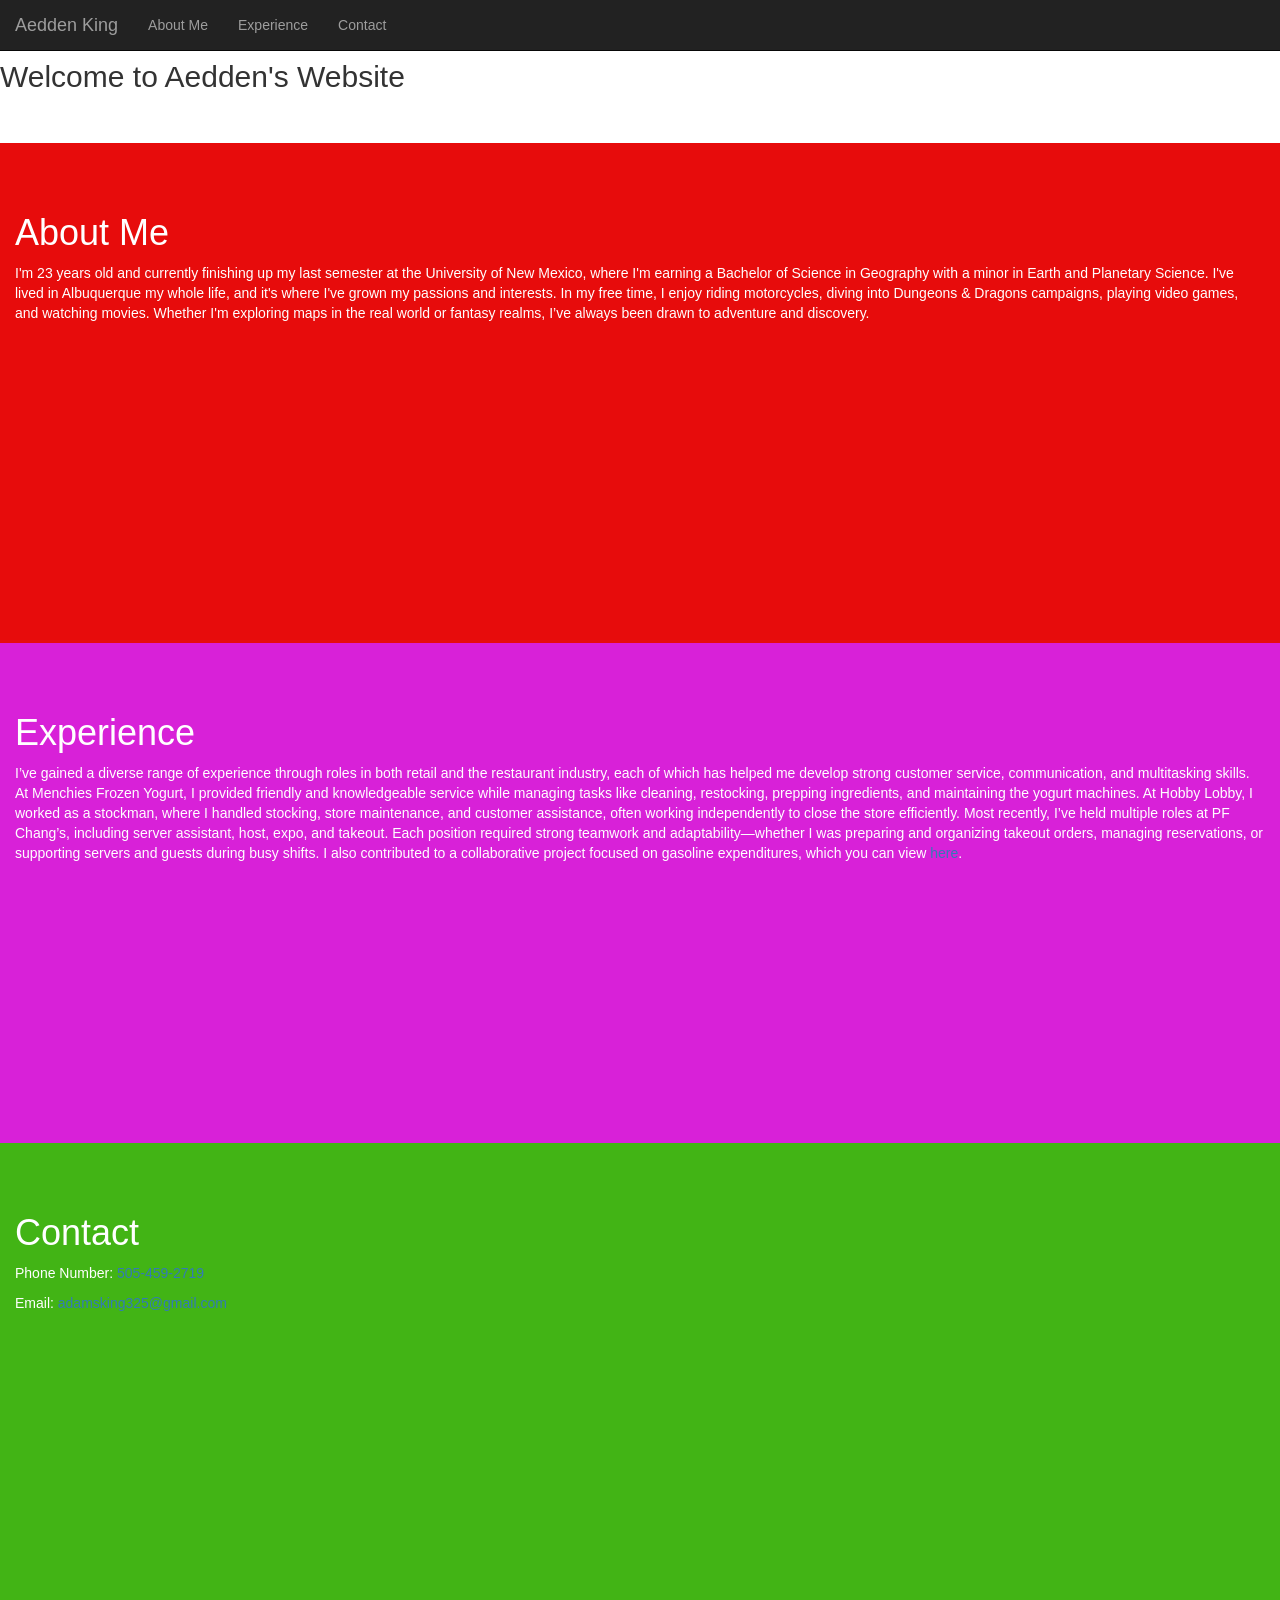
<file: index.html>
<!DOCTYPE html>
<html lang="en">

<head>
  <title>Aedden King Personal Website</title>
  <meta charset="utf-8">
  <meta name="viewport" content="width=device-width, initial-scale=1">
  <!-- Stylesheets -->
  <link rel="stylesheet" href="https://maxcdn.bootstrapcdn.com/bootstrap/3.4.1/css/bootstrap.min.css">
  <link rel="stylesheet" href="myStyle_Scrollspy.css" />

  <script src="https://ajax.googleapis.com/ajax/libs/jquery/3.4.1/jquery.min.js"></script>
  <script src="https://maxcdn.bootstrapcdn.com/bootstrap/3.4.1/js/bootstrap.min.js"></script>
</head>

<body data-spy="scroll" data-target=".navbar" data-offset="50">

  <br>
  <br>
  <h2>Welcome to Aedden's Website</h2>
  <br>
  <br>
  <nav class="navbar navbar-inverse navbar-fixed-top">
    <div class="container-fluid">
      <div class="navbar-header">
        <button type="button" class="navbar-toggle" data-toggle="collapse" data-target="#myNavbar">
          <span class="icon-bar"></span>
          <span class="icon-bar"></span>
          <span class="icon-bar"></span>
        </button>
        <a class="navbar-brand" href="#">Aedden King</a>
      </div>
      <div>
        <div class="collapse navbar-collapse" id="myNavbar">
          <ul class="nav navbar-nav">
            <li><a href="#section1">About Me</a></li>
            <li><a href="#section2">Experience</a></li>
            <li><a href="#section3">Contact</a></li>
            <!-- 
            <li class="dropdown">
              <a class="dropdown-toggle" data-toggle="dropdown" href="#">Section 4 <span class="caret"></span></a>
              <ul class="dropdown-menu">
                <li><a href="#section41">Section 4-1</a></li>
                <li><a href="#section42">Section 4-2</a></li>
              </ul>
            </li>
            -->
          </ul>
        </div>
      </div>
    </div>
  </nav>

  <div id="section1" class="container-fluid">
    <h1>About Me</h1>
    <p>I'm 23 years old and currently finishing up my last semester at the University of New Mexico, where I'm earning a Bachelor of Science in Geography with a minor in Earth and Planetary Science. I've lived in Albuquerque my whole life, and it's where I've grown my passions and interests. In my free time, I enjoy riding motorcycles, diving into Dungeons & Dragons campaigns, playing video games, and watching movies. Whether I'm exploring maps in the real world or fantasy realms, I’ve always been drawn to adventure and discovery.</p>
  </div>

  <div id="section2" class="container-fluid">
    <h1>Experience</h1>
    <p>I’ve gained a diverse range of experience through roles in both retail and the restaurant industry, each of which has helped me develop strong customer service, communication, and multitasking skills. At Menchies Frozen Yogurt, I provided friendly and knowledgeable service while managing tasks like cleaning, restocking, prepping ingredients, and maintaining the yogurt machines. At Hobby Lobby, I worked as a stockman, where I handled stocking, store maintenance, and customer assistance, often working independently to close the store efficiently. Most recently, I’ve held multiple roles at PF Chang’s, including server assistant, host, expo, and takeout. Each position required strong teamwork and adaptability—whether I was preparing and organizing takeout orders, managing reservations, or supporting servers and guests during busy shifts. I also contributed to a collaborative project focused on gasoline expenditures, which you can view <a href="https://aeddenking.github.io/FinalFuelProject/" target="_blank">here</a>.</p>
  </div>

  <div id="section3" class="container-fluid">
    <h1>Contact</h1>
    <p>Phone Number: <a href="tel:5054592719">505-459-2719</a></p>
    <p>Email: <a href="mailto:adamsking325@gmail.com">adamsking325@gmail.com</a></p>
  </div>

  <!-- Optional empty section placeholder, can be removed if unused -->
  <div id="section4" class="container-fluid"></div>

</body>

</html>
</file>
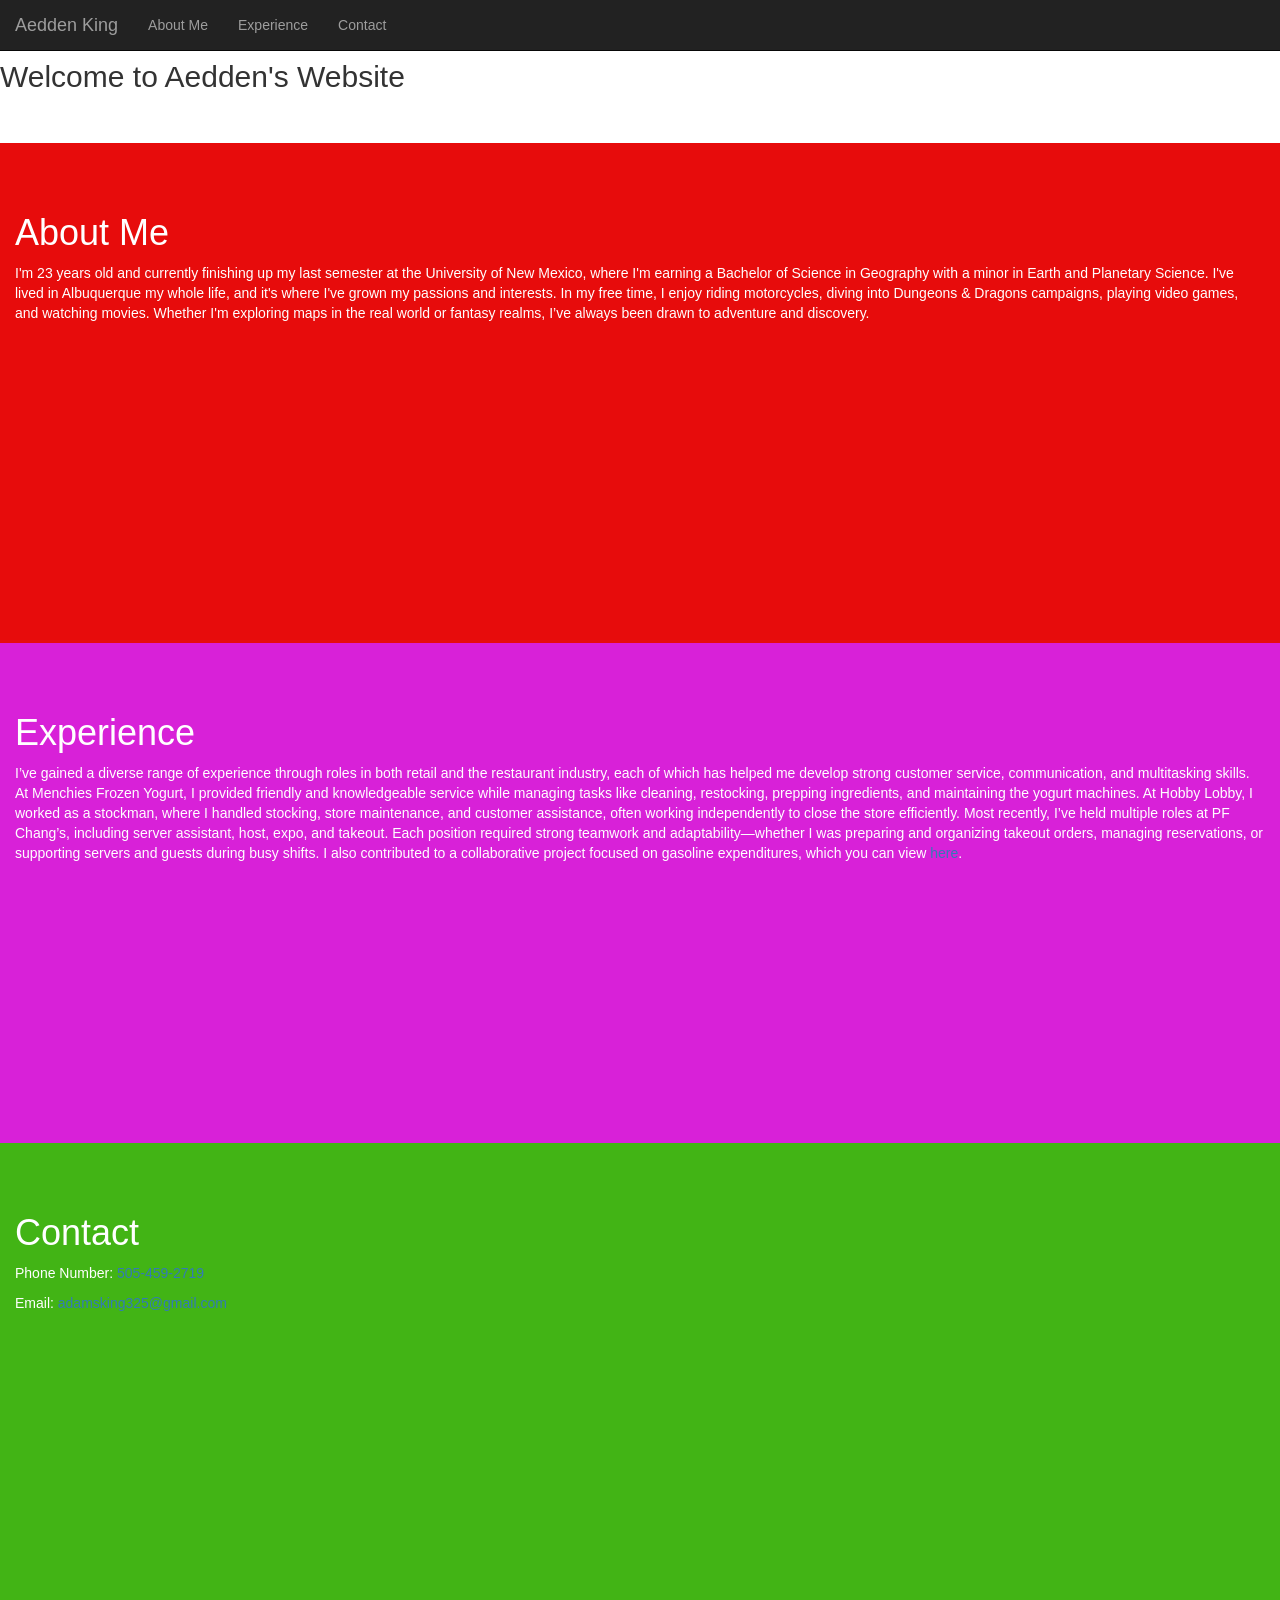
<file: AeddenKingWebApp/index.html>
<!DOCTYPE html>
<html lang="en">

<head>
  <title>Aedden King Personal Website</title>
  <meta charset="utf-8">
  <meta name="viewport" content="width=device-width, initial-scale=1">
  <!-- Stylesheets -->
  <link rel="stylesheet" href="https://maxcdn.bootstrapcdn.com/bootstrap/3.4.1/css/bootstrap.min.css">
  <link rel="stylesheet" href="myStyle_Scrollspy.css" />

  <script src="https://ajax.googleapis.com/ajax/libs/jquery/3.4.1/jquery.min.js"></script>
  <script src="https://maxcdn.bootstrapcdn.com/bootstrap/3.4.1/js/bootstrap.min.js"></script>
</head>

<body data-spy="scroll" data-target=".navbar" data-offset="50">

  <br>
  <br>
  <h2>Welcome to Aedden's Website</h2>
  <br>
  <br>
  <nav class="navbar navbar-inverse navbar-fixed-top">
    <div class="container-fluid">
      <div class="navbar-header">
        <button type="button" class="navbar-toggle" data-toggle="collapse" data-target="#myNavbar">
          <span class="icon-bar"></span>
          <span class="icon-bar"></span>
          <span class="icon-bar"></span>
        </button>
        <a class="navbar-brand" href="#">Aedden King</a>
      </div>
      <div>
        <div class="collapse navbar-collapse" id="myNavbar">
          <ul class="nav navbar-nav">
            <li><a href="#section1">About Me</a></li>
            <li><a href="#section2">Experience</a></li>
            <li><a href="#section3">Contact</a></li>
            <!-- 
            <li class="dropdown">
              <a class="dropdown-toggle" data-toggle="dropdown" href="#">Section 4 <span class="caret"></span></a>
              <ul class="dropdown-menu">
                <li><a href="#section41">Section 4-1</a></li>
                <li><a href="#section42">Section 4-2</a></li>
              </ul>
            </li>
            -->
          </ul>
        </div>
      </div>
    </div>
  </nav>

  <div id="section1" class="container-fluid">
    <h1>About Me</h1>
    <p>I'm 23 years old and currently finishing up my last semester at the University of New Mexico, where I'm earning a Bachelor of Science in Geography with a minor in Earth and Planetary Science. I've lived in Albuquerque my whole life, and it's where I've grown my passions and interests. In my free time, I enjoy riding motorcycles, diving into Dungeons & Dragons campaigns, playing video games, and watching movies. Whether I'm exploring maps in the real world or fantasy realms, I’ve always been drawn to adventure and discovery.</p>
  </div>

  <div id="section2" class="container-fluid">
    <h1>Experience</h1>
    <p>I’ve gained a diverse range of experience through roles in both retail and the restaurant industry, each of which has helped me develop strong customer service, communication, and multitasking skills. At Menchies Frozen Yogurt, I provided friendly and knowledgeable service while managing tasks like cleaning, restocking, prepping ingredients, and maintaining the yogurt machines. At Hobby Lobby, I worked as a stockman, where I handled stocking, store maintenance, and customer assistance, often working independently to close the store efficiently. Most recently, I’ve held multiple roles at PF Chang’s, including server assistant, host, expo, and takeout. Each position required strong teamwork and adaptability—whether I was preparing and organizing takeout orders, managing reservations, or supporting servers and guests during busy shifts. I also contributed to a collaborative project focused on gasoline expenditures, which you can view <a href="file:///C:/Users/Games/Downloads/AeddenKing.github.io/AeddenKing.WebApp/Final%20Fuel%20Project/index.html" target="_blank">here</a>.</p>
  </div>

  <div id="section3" class="container-fluid">
    <h1>Contact</h1>
    <p>Phone Number: <a href="tel:5054592719">505-459-2719</a></p>
    <p>Email: <a href="mailto:adamsking325@gmail.com">adamsking325@gmail.com</a></p>
  </div>

  <!-- Optional empty section placeholder, can be removed if unused -->
  <div id="section4" class="container-fluid"></div>

</body>

</html>
</file>
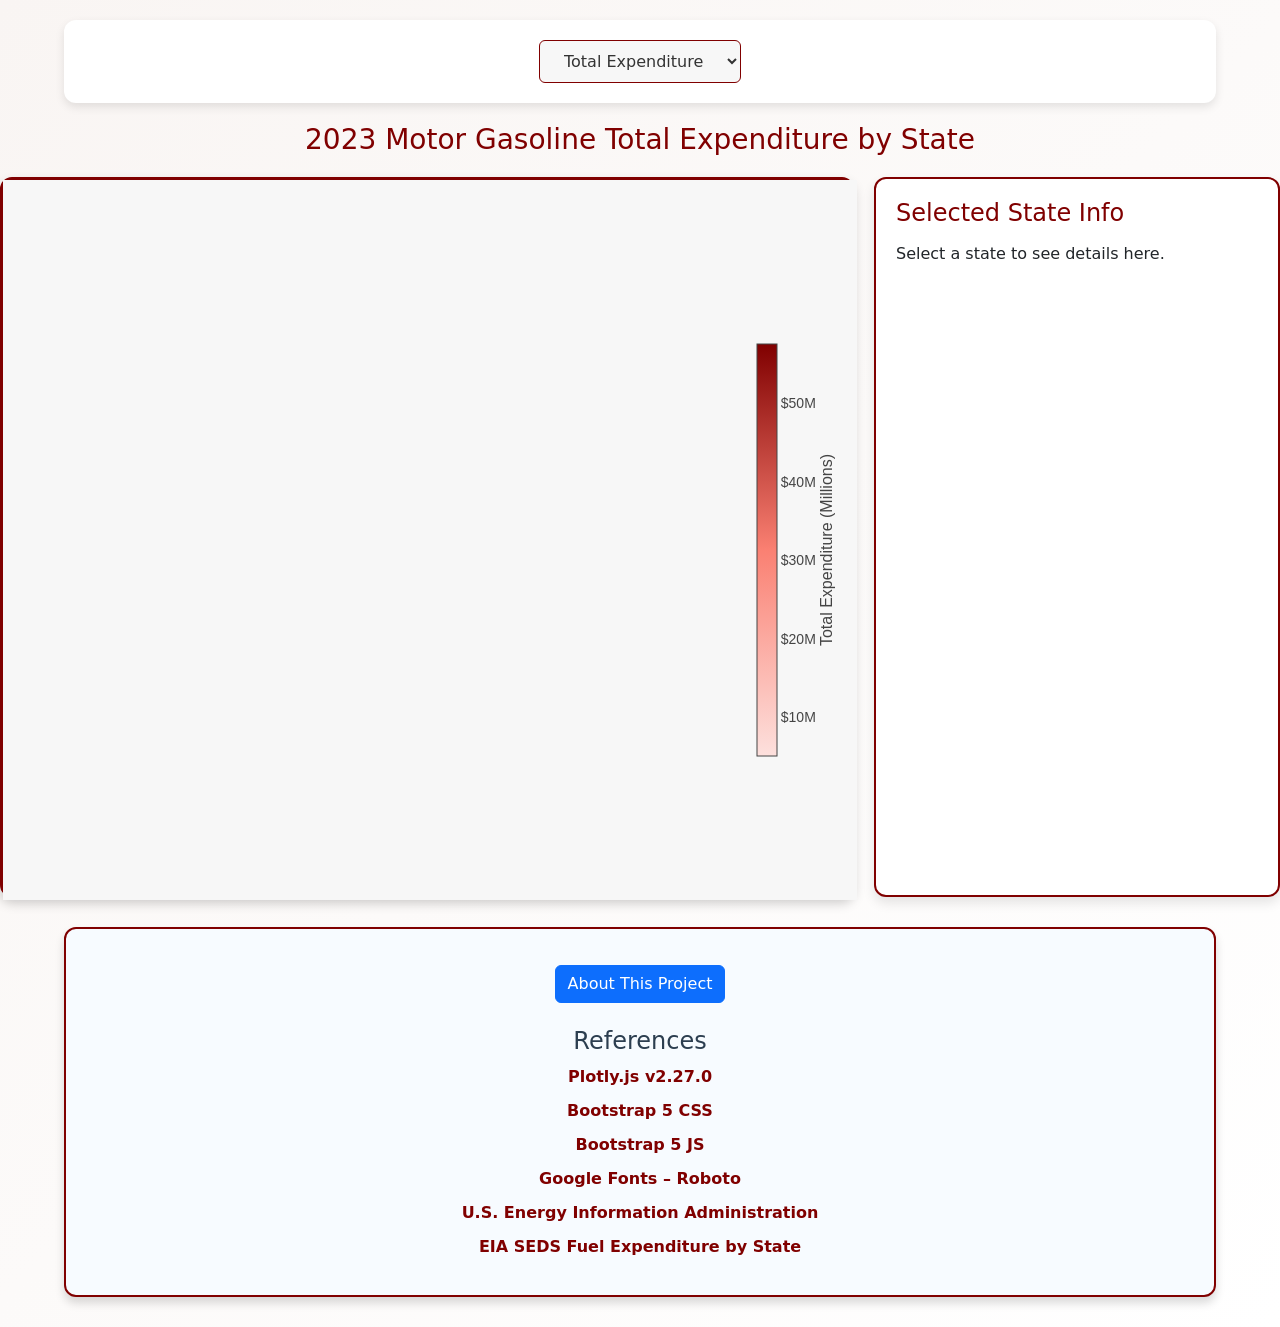
<file: Final Fuel Project/index.html>
<!DOCTYPE html>
<html lang="en">
<head>
  <meta charset="UTF-8" />
  <title>U.S. Fuel Expenditure Dashboard</title>
  <meta name="viewport" content="width=device-width, initial-scale=1.0" />

  <!-- Plotly Library -->
  <script src="https://cdn.plot.ly/plotly-2.27.0.min.js"></script>

  <!-- CSS Links -->
  <link rel="stylesheet" href="FuelFinalProjectProduct.css" />
  <link href="https://cdn.jsdelivr.net/npm/bootstrap@5.3.0/dist/css/bootstrap.min.css" rel="stylesheet">
  <link href="https://fonts.googleapis.com/css2?family=Roboto&display=swap" rel="stylesheet">
</head>

<body>
  <!-- Filter Controls -->
  <div id="filters">
    <select id="expenditureType" onchange="updateMapAndTitle()">
      <option value="total">Total Expenditure</option>
      <option value="crudeOil">Crude Oil</option>
      <option value="refining">Refining</option>
      <option value="distribution">Distribution</option>
      <option value="taxes">Taxes</option>
      <option value="fuelCost">Fuel Cost</option>
    </select>
  </div>

  <!-- Dynamic Title -->
  <h2 id="mapTitle" class="text-center mt-3">2023 Motor Gasoline Total Expenditure by State</h2>

  <!-- Map and Info Panel -->
  <div style="display: flex; justify-content: center; gap: 20px; flex-wrap: wrap;">
    <div id="map" style="flex: 1 1 65%; min-width: 300px;"></div>
    <div id="stateInfoBox" style="flex: 1 1 30%; min-width: 250px;" class="info-box">
      <h4>Selected State Info</h4>
      <p>Select a state to see details here.</p>
    </div>
  </div>

  <!-- Footer Section -->
  <div id="footer">
    <button class="btn btn-primary mt-3" data-bs-toggle="modal" data-bs-target="#aboutModal">
      About This Project
    </button>
    <h4 class="mt-4">References</h4>
    <ul>
      <li><a href="https://cdn.plot.ly/plotly-2.27.0.min.js" target="_blank">Plotly.js v2.27.0</a></li>
      <li><a href="https://cdn.jsdelivr.net/npm/bootstrap@5.3.0/dist/css/bootstrap.min.css" target="_blank">Bootstrap 5 CSS</a></li>
      <li><a href="https://cdn.jsdelivr.net/npm/bootstrap@5.3.0/dist/js/bootstrap.bundle.min.js" target="_blank">Bootstrap 5 JS</a></li>
      <li><a href="https://fonts.googleapis.com/css2?family=Roboto&display=swap" target="_blank">Google Fonts – Roboto</a></li>
      <li><a href="https://www.eia.gov/" target="_blank">U.S. Energy Information Administration</a></li>
      <li><a href="https://www.eia.gov/state/seds/data.php?incfile=/state/seds/sep_fuel/html/fuel_mg.html&sid=US" target="_blank">EIA SEDS Fuel Expenditure by State</a></li>
    </ul>
  </div>

  <!-- About Modal -->
  <div class="modal fade" id="aboutModal" tabindex="-1" aria-labelledby="aboutModalLabel" aria-hidden="true">
    <div class="modal-dialog modal-lg modal-dialog-centered">
      <div class="modal-content">
        <div class="modal-header">
          <h5 class="modal-title" id="aboutModalLabel">About This Web App</h5>
          <button type="button" class="btn-close" data-bs-dismiss="modal" aria-label="Close"></button>
        </div>
        <div class="modal-body">
          <h6><strong>About the Project</strong></h6>
          <p>This interactive web app displays U.S. fuel expenditure data by state using a choropleth map.
             Users can explore breakdowns by fuel type, distribution, and taxes. It is designed for researchers, students, and the general public.</p>
          <h6><strong>Team Members</strong></h6>
          <ul>
            <li><a href="https://github.com/TinsayeJ505/TinsayeJ505.github.io" target="_blank">Tinsaye Jensen</a> (tinsayej@unm.edu)</li>
            <li><a href="https://github.com/ecarreno64/ecarreno64.github.io" target="_blank">Emelina Carreno</a> (ecarreno64@unm.edu)</li>
            <li><a href="https://github.com/AeddenKing/AeddenKing.github.io" target="_blank">Aeddan King</a> (aking19@unm.edu)</li>
            <li>William Holmes (wholmes@unm.edu)</li>
          </ul>
          <p>Instructor: <a href="http://www.lipingyang.org" target="_blank">Dr. Liping Yang</a></p>
        </div>
      </div>
    </div>
  </div>

  <!-- JS Files (placed last for load order) -->
  <script src="https://cdn.jsdelivr.net/npm/bootstrap@5.3.0/dist/js/bootstrap.bundle.min.js"></script>
  <script src="FuelFinalProduct.js"></script>
</body>
</html>
</file>
<file: myStyle_Scrollspy.css>
body {
  position: relative;
}

#section1 {
  padding-top: 50px;
  height: 500px;
  color: #fff;
  background-color: #e70c0c;
}

#section2 {
  padding-top: 50px;
  height: 500px;
  color: #fff;
  background-color: #d821d8;
}

#section3 {
  padding-top: 50px;
  height: 500px;
  color: #fff;
  background-color: #42b415;
}


/* #section41 {
  padding-top: 50px;
  height: 500px;
  color: #fff;
  background-color: #00bcd4;
}

#section42 {
  padding-top: 50px;
  height: 500px;
  color: #fff;
  background-color: #009688;
} */
</file>
<file: AeddenKingWebApp/myStyle_Scrollspy.css>
body {
  position: relative;
}

#section1 {
  padding-top: 50px;
  height: 500px;
  color: #fff;
  background-color: #e70c0c;
}

#section2 {
  padding-top: 50px;
  height: 500px;
  color: #fff;
  background-color: #d821d8;
}

#section3 {
  padding-top: 50px;
  height: 500px;
  color: #fff;
  background-color: #42b415;
}


/* #section41 {
  padding-top: 50px;
  height: 500px;
  color: #fff;
  background-color: #00bcd4;
}

#section42 {
  padding-top: 50px;
  height: 500px;
  color: #fff;
  background-color: #009688;
} */
</file>
<file: Final Fuel Project/FuelFinalProjectProduct.css>
/* Global Styles */
body {
  font-family: 'Roboto', sans-serif;
  margin: 0;
  padding: 0;
  background: linear-gradient(135deg, #f9f5f3, #ffffff);
}

/* Filter Section */
#filters {
  padding: 20px;
  background: #ffffff;
  margin: 20px auto;
  width: 90%;
  border-radius: 12px;
  box-shadow: 0 4px 10px rgba(0, 0, 0, 0.1);
  text-align: center;
}

/* Dropdown Menu */
select {
  padding: 10px 20px;
  margin: 10px 5px;
  font-size: 16px;
  border: 1px solid #800000;
  border-radius: 6px;
  background-color: #f7f7f7;
  color: #333;
  cursor: pointer;
}

select:hover {
  background-color: #e6e6e6;
}

/* Title Styling */
#mapTitle {
  font-size: 28px;
  color: #800000;
  margin-bottom: 20px;
}

/* Map Container */
#map {
  height: 80vh;
  border: 3px solid #800000;
  border-radius: 12px;
  box-shadow: 0 6px 12px rgba(0, 0, 0, 0.2);
  background: #f7f7f7;
}

/* Info Box for Selected State */
#stateInfoBox {
  background: #ffffff;
  border: 2px solid #800000;
  border-radius: 12px;
  box-shadow: 0 6px 12px rgba(0, 0, 0, 0.1);
  padding: 20px;
  max-height: 80vh;
  overflow-y: auto;
}

#stateInfoBox h4 {
  color: #800000;
  margin-bottom: 15px;
}

#stateInfoBox ul {
  list-style-type: none;
  padding: 0;
  font-size: 16px;
  color: #333;
}

#stateInfoBox li {
  margin: 6px 0;
}

/* Footer Styling */
#footer {
  width: 90%;
  margin: 30px auto;
  background: #f7fbff;
  padding: 20px;
  border: 2px solid #800000;
  border-radius: 12px;
  box-shadow: 0 6px 10px rgba(0, 0, 0, 0.15);
  text-align: center;
}

#footer h4 {
  margin-top: 20px;
  color: #2c3e50;
}

#footer ul {
  list-style-type: none;
  padding: 0;
  font-size: 16px;
}

#footer ul li {
  margin: 10px 0;
}

#footer a {
  color: #800000;
  text-decoration: none;
  font-weight: bold;
}

#footer a:hover {
  text-decoration: underline;
}

/* Buttons */
button {
  padding: 10px 20px;
  font-size: 16px;
  border: none;
  border-radius: 6px;
  background: #800000;
  color: white;
  cursor: pointer;
  transition: background 0.3s ease;
}

button:hover {
  background: #8B0000;
}
</file>
